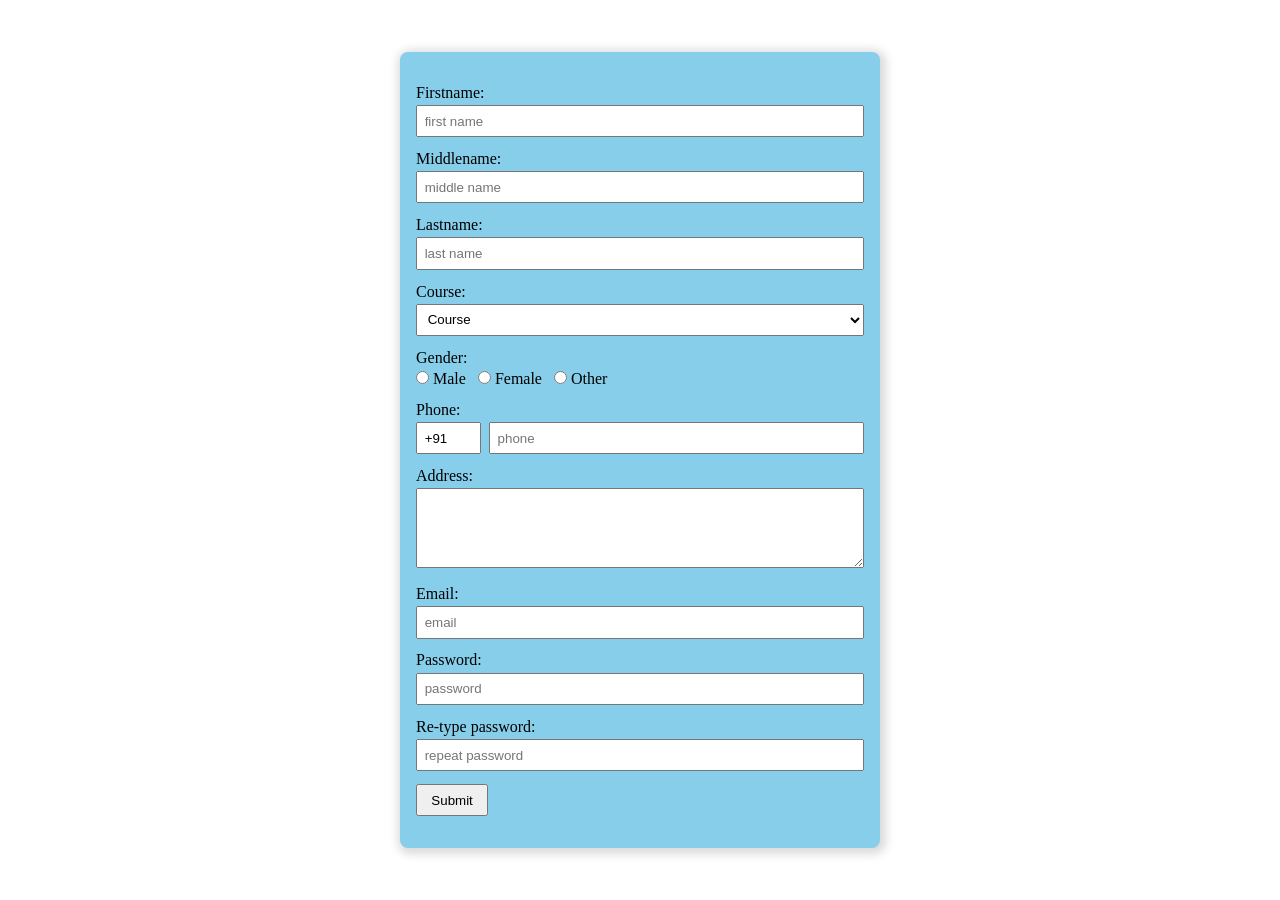
<file: html/index.html>
<!DOCTYPE html>
<head>
<title>Form</title>
<style>
* {
  margin: 0;
  padding: 0;
  box-sizing: border-box;
}

.container {
  display: flex;
  flex-direction: column;
  min-height: 100vh;
  justify-content: center;
  align-items: center;
}

.form {
  border-radius: .5em;
  padding: 2em 1em;
  background-color: skyblue;
  box-shadow: 2px 2px 10px 4px rgb(0, 0, 0, .15);
  min-width: 30em;
}

.input-group {
  display: block;
  margin-bottom: .8em;
  width: 100%;
}
.input-group > label {
  margin-right: .5em;
}

.input-label {
  display: block;
  margin-bottom: .2em;
}

.input {
  padding: .5em;
  width: 100%;
}

textarea.input {
  height: 6em;
}

.btn {
  padding: .5em 1em;
  font-weight: normal;
  cursor: pointer;
}

@media screen and (max-width: 520px) {
  .form {
  min-width: 90%;
  }
}

.input-phone {
  display: flex;
}
.input-phone .prefix-input {
  width: 16.666667%;
  margin-right: .6em;
}

</style>

</head>
<body>
  <div class="container">
    <form class="form" method="POST">
      <label class="input-group">
        <span class="input-label">Firstname: </span>
        <input type="text" class="input" placeholder="first name" />
      </label>

      <label class="input-group">
        <span class="input-label">Middlename: </span>
        <input type="text" class="input" placeholder="middle name" />
      </label>

      <label class="input-group">
        <span class="input-label">Lastname: </span>
        <input type="text" class="input" placeholder="last name" />
      </label>

      <label class="input-group">
        <span class="input-label">Course: </span>
        <select type="text" class="input" placeholder="nama">
          <option value="Course">Course</option>
          <option value="BCA">BCA</option>
          <option value="BBA">BBA</option>
          <option value="B.Tech">B.Tech</option>
          <option value="MBA">MBA</option>
          <option value="MCA">MCA</option>
          <option value="M.Tech">M.Tech</option>
        </select>
      </label>
      
      <div class="input-group">
        <span class="input-label">Gender: </span>
          <input type="radio" name="gender" value="male" id="radio-male"/>
          <label for="radio-male">
            Male
          </label>
          <input type="radio" name="gender" value="female" id="radio-female"/>
          <label for="radio-female">
            Female
          </label>
          <input type="radio" name="gender" value="other" id="radio-other"/>
          <label for="radio-other">
            Other
          </label>
      </div>

      <label class="input-group">
        <span class="input-label">Phone: </span>
        <div class="input-phone">
          <input type="text" class="input prefix-input" placeholder="prefix" value="+91" />
          <input type="number" class="input" placeholder="phone" />
        </div>
      </label>
      
      <label class="input-group">
        <span class="input-label">Address: </span>
        <textarea class="input"></textarea>
      </label>
      
      <label class="input-group">
        <span class="input-label">Email: </span>
        <input type="email" class="input" placeholder="email" />
      </label>

      <label class="input-group">
        <span class="input-label">Password: </span>
        <input type="password" class="input" placeholder="password" />
      </label>

      <label class="input-group">
        <span class="input-label">Re-type password: </span>
        <input type="password" class="input" placeholder="repeat password" />
      </label>

      <button type="button" class="btn" id="btn-sapa" >Submit</button>
    </form>
  </div>
</body>
</html>
</file>
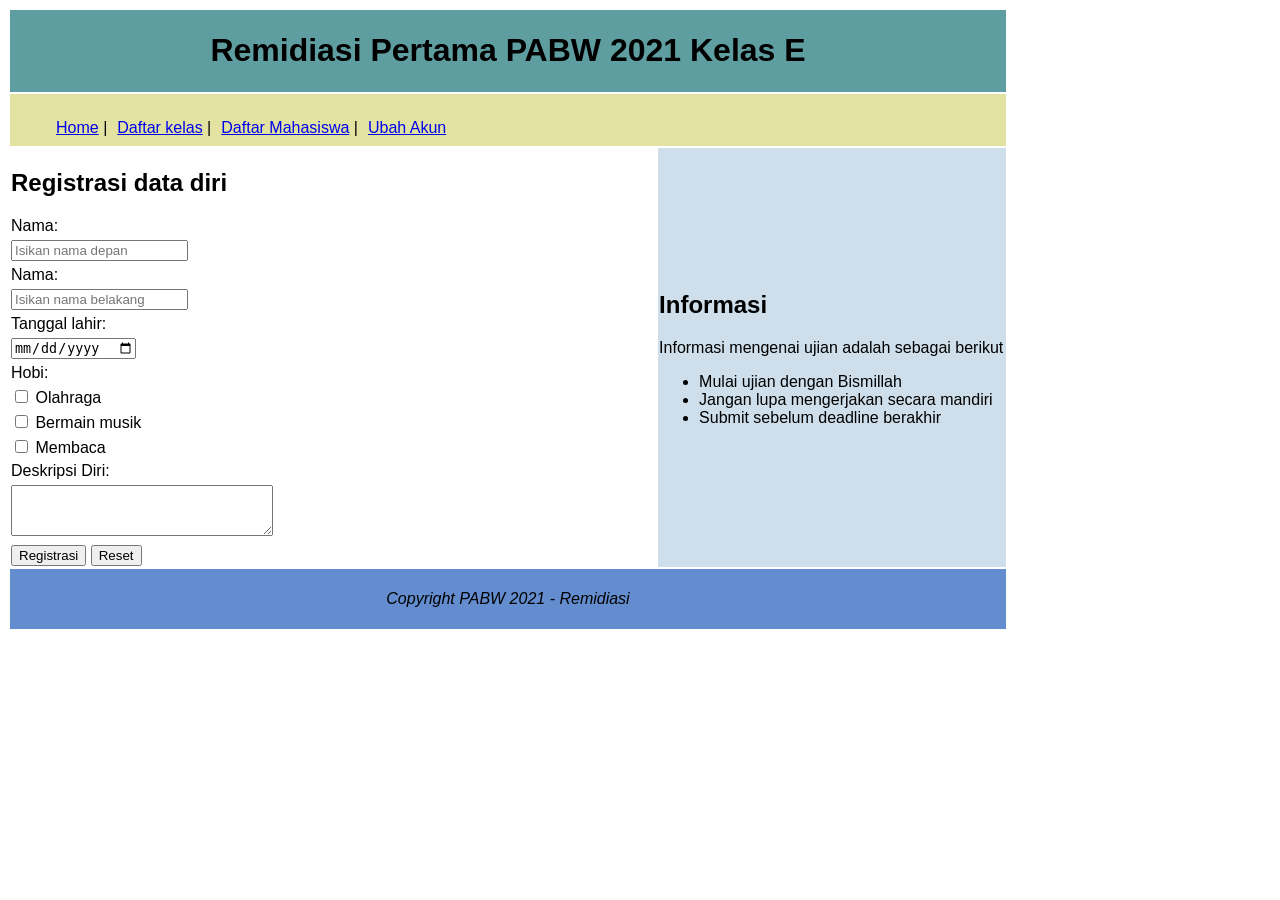
<file: remed 1/index.html>
<!DOCTYPE html>
<html lang="en">
  <head>
    <meta charset="UTF-8" />
    <meta http-equiv="X-UA-Compatible" content="IE=edge" />
    <meta name="viewport" content="width=device-width, initial-scale=1.0" />
    <title>Document</title>
    <link rel="stylesheet" href="style.css" />
  </head>
  <body>
    <table class="table">
      <tr>
        <td id="kepala" colspan="2">
          <h1>Remidiasi Pertama PABW 2021 Kelas E</h1>
        </td>
      </tr>
      <tbody>
        <tr>
          <td id="leher" colspan="2">
            <ul style="list-style: none">
              <li><a href="#">Home</a> |</li>
              <li><a href="#">Daftar kelas</a> |</li>
              <li><a href="#">Daftar Mahasiswa</a> |</li>
              <li><a href="#">Ubah Akun</a></li>
            </ul>
          </td>
        </tr>
        <tr>
          <td id="badankiri">
            <h2>Registrasi data diri</h2>
            <form>
              <label>Nama: </label>

              <input type="text" placeholder="Isikan nama depan" />
              <label>Nama: </label>

              <input type="text" placeholder="Isikan nama belakang" />
              <label for="tanggal-lahir">Tanggal lahir: </label>
              <input type="date" name="tanggal-lahir" />

              <label>Hobi: </label>
              <label>
                <input type="checkbox" />
                Olahraga
              </label>

              <label>
                <input type="checkbox" />
                Bermain musik
              </label>
              <label>
                <input type="checkbox" />
                Membaca
              </label>

              <label for="deskripsi">Deskripsi Diri:</label>
              <textarea
                name="deskripsi"
                id=""
                style="margin-bottom: 5px"
                cols="30"
                rows="3"
              ></textarea>
              <br />

              <button type="submit">Registrasi</button>
              <button type="reset">Reset</button>
            </form>
          </td>
          <td id="badankanan">
            <h2>Informasi</h2>
            Informasi mengenai ujian adalah sebagai berikut

            <ul>
              <li>Mulai ujian dengan Bismillah</li>
              <li>Jangan lupa mengerjakan secara mandiri</li>
              <li>Submit sebelum deadline berakhir</li>
            </ul>
          </td>
        </tr>
        <tr id="kaki">
          <td colspan="2">
            <div style="padding: 20px 0">Copyright PABW 2021 - Remidiasi</div>
          </td>
        </tr>
      </tbody>
    </table>
  </body>
</html>
</file>
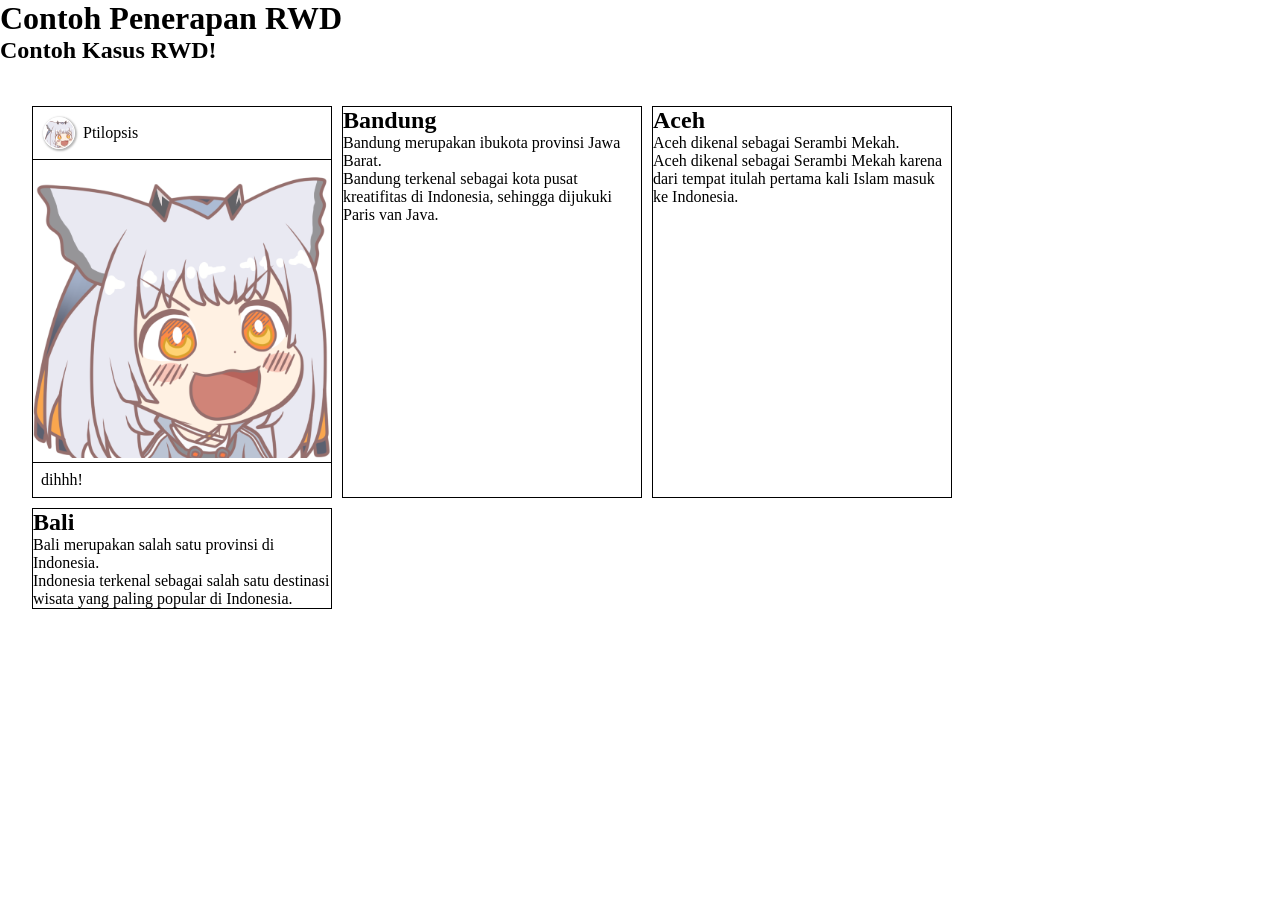
<file: RWD Beneran/index.html>
<!DOCTYPE html>
<html lang="en">
<head>
    <meta charset="UTF-8">
    <meta http-equiv="X-UA-Compatible" content="IE=edge">
    <meta name="viewport" content="width=device-width, initial-scale=1.0">
    <link rel="stylesheet" href="style.css">
    <title>ppp</title>
</head>
<body>
    <body>
        <h1>Contoh Penerapan RWD</h1>
        <h2>Contoh Kasus RWD!</h2>
        <div class="container">
            <div class="card">
                <div class="card-nav">
                    <div class="card-user-avatar">
                        <img src="ptilopsis.png" alt="ptilopsis">
                    </div>
                    <span>Ptilopsis</span>
                </div>
                <div class="card-img">
                    <img src="ptilopsis.png" alt="ptilopsis">
                </div>
                <div class="card-content">
                    <!-- <div class="card-action">
                        <button class="card-btn">lope</button>
                    </div> -->
                    <div class="card-caption">
                        <p>dihhh!</p>
                    </div>
                </div>
            </div>
            
            <div class="city">
                <h2>Bandung</h2>
                <p>Bandung merupakan ibukota provinsi Jawa Barat.</p>
                <p>Bandung terkenal sebagai kota pusat kreatifitas di
                Indonesia, sehingga dijukuki Paris van Java.</p>
            </div>
            <div class="city">
                <h2>Aceh</h2>
                <p>Aceh dikenal sebagai Serambi Mekah.</p>
                <p>Aceh dikenal sebagai Serambi Mekah karena
                dari tempat itulah pertama kali Islam masuk ke
                Indonesia.</p>
            </div>
            
            <div class="city">
                <h2>Bali</h2>
                <p>Bali merupakan salah satu provinsi di
                Indonesia.</p>
                <p>Indonesia terkenal sebagai salah satu
                destinasi wisata yang paling popular di
                Indonesia.</p>
            </div>
        </div>
</body>
</html>
</file>
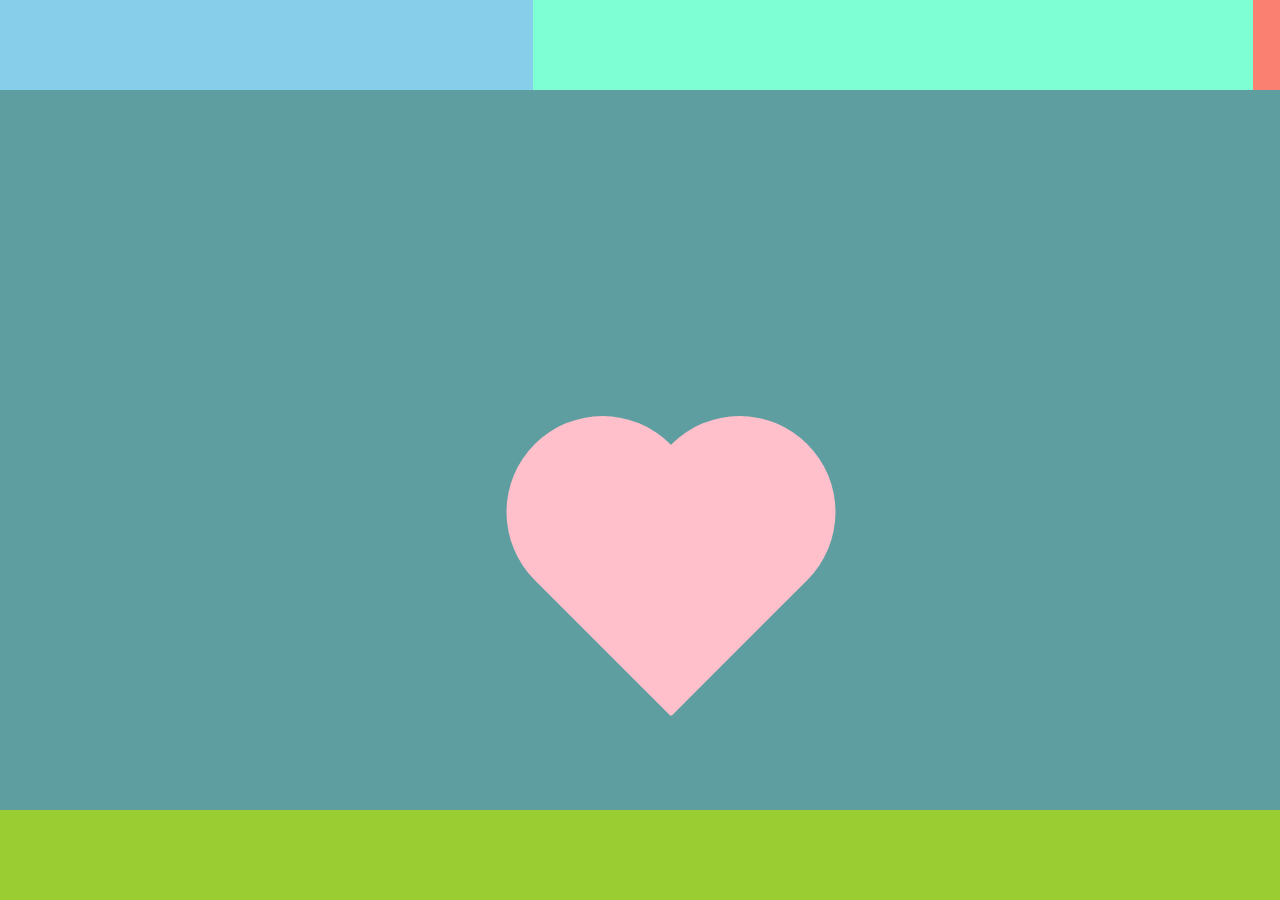
<file: RWD/index.html>
<!DOCTYPE html>
<html lang="en">
  <head>
    <meta charset="UTF-8" />
    <meta http-equiv="X-UA-Compatible" content="IE=edge" />
    <meta name="viewport" content="width=device-width, initial-scale=1.0" />
    <link rel="stylesheet" href="style.css" />
    <title>RWD</title>
  </head>
  <body>
    <div class="wrapper">
      <header>
        <div class="title-area"></div>
        <div class="widget-area"></div>
      </header>
      <div class="inner">
        <div class="content-sidebar-wrap">
          <div class="content"></div>
          <div class="sidebar"></div>
        </div>
        <div class="sidebar-alt"></div>
      </div>
    </div>
  </body>
</html>
</file>
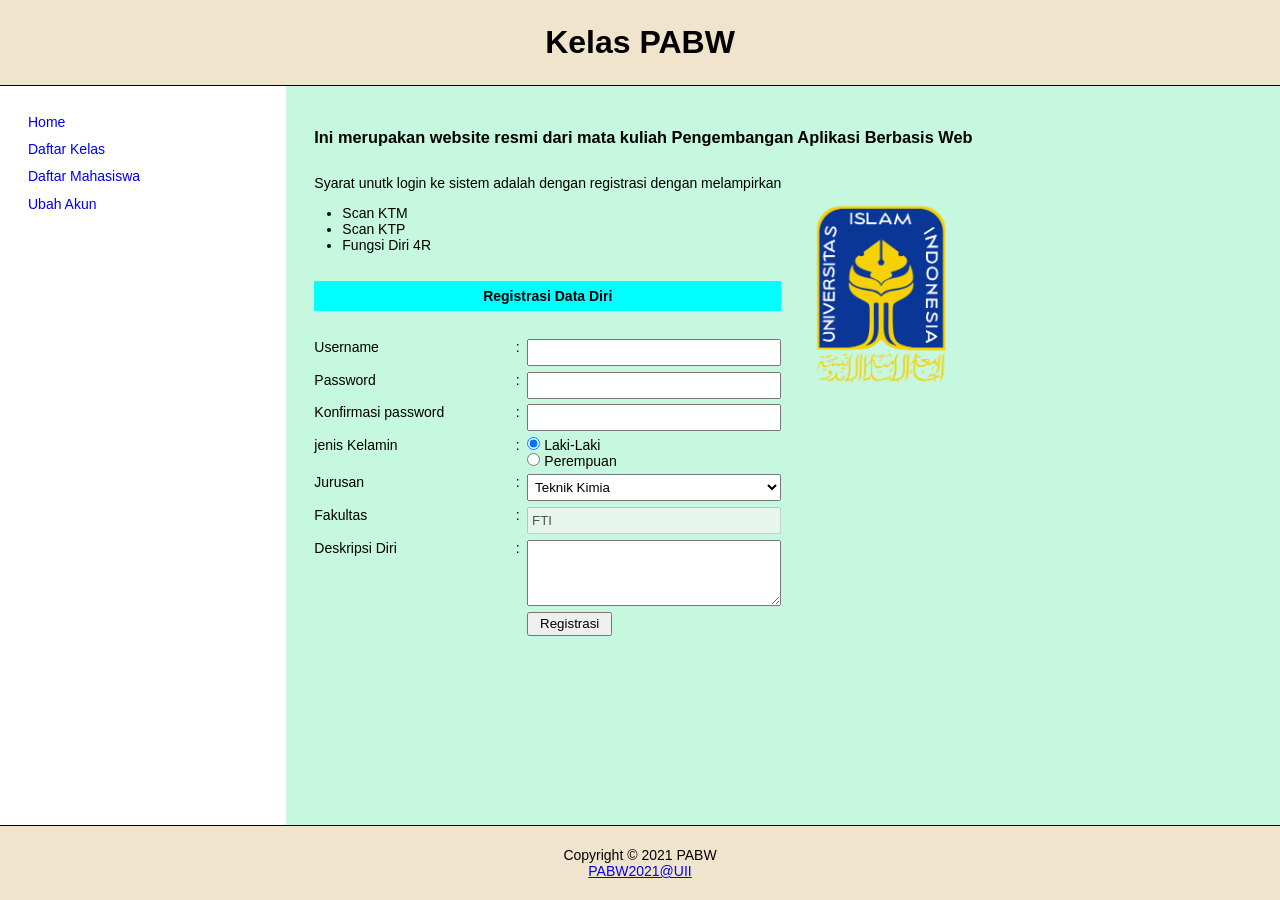
<file: CPMK1/kelaspabw.html>
<!DOCTYPE html>
<html lang="en">
  <head>
    <meta charset="UTF-8" />
    <meta http-equiv="X-UA-Compatible" content="IE=edge" />
    <meta name="viewport" content="width=device-width, initial-scale=1.0" />
    <title>Kelas PABW</title>
    <link rel="stylesheet" href="style.css" />
  </head>
  <body>
    <div class="wrapper">
      <header>
        <h1 class="title">Kelas PABW</h1>
      </header>
      <aside>
        <nav>
          <ul>
            <li><a href="#home">Home</a></li>
            <li><a href="#kelas">Daftar Kelas</a></li>
            <li><a href="#mahasiswa">Daftar Mahasiswa</a></li>
            <li><a href="#akun">Ubah Akun</a></li>
          </ul>
        </nav>
      </aside>
      <main>
        <article>
          <h3>
            Ini merupakan website resmi dari mata kuliah Pengembangan Aplikasi
            Berbasis Web
          </h3>

          <div class="information">
            <div>
              <p>
                Syarat unutk login ke sistem adalah dengan registrasi dengan
                melampirkan
              </p>
              <ul>
                <li>Scan KTM</li>
                <li>Scan KTP</li>
                <li>Fungsi Diri 4R</li>
              </ul>

              <form class="form" action="#" method="post">
                <span class="form-title">Registrasi Data Diri</span>
                <div class="form-group">
                  <label for="username">Username</label>
                  <span>: &nbsp;</span>
                  <input type="text" id="username" />

                  <label for="password">Password</label>
                  <span>: &nbsp;</span>
                  <input type="password" id="password" />

                  <label for="password-confirm">Konfirmasi password</label>
                  <span>: &nbsp;</span>
                  <input type="password" id="password-confirm" />

                  <span for="password-confirm">jenis Kelamin</span>
                  <span>: &nbsp;</span>
                  <div>
                    <input
                      type="radio"
                      name="gender"
                      value="laki"
                      id="laki"
                      checked
                    />
                    <label for="laki">Laki-Laki</label>
                    <br />

                    <input
                      type="radio"
                      name="gender"
                      value="perempuan"
                      id="perempuan"
                    />
                    <label for="perempuan">Perempuan</label>
                  </div>

                  <label for="jurusan">Jurusan</label>
                  <span>: &nbsp;</span>
                  <select type="text" id="jurusan">
                    <option value="tekim">Teknik Kimia</option>
                    <option value="tekin">Teknik Industri</option>
                    <option value="infor">Informatika</option>
                    <option value="tekel">Teknik Elektro</option>
                    <option value="tekme">Teknik Mesin</option>
                  </select>

                  <label for="fakultas">Fakultas</label>
                  <span>: &nbsp;</span>
                  <input type="text" id="fakultas" value="FTI" disabled />

                  <label for="descropsi">Deskripsi Diri</label>
                  <span>: &nbsp;</span>
                  <textarea type="text" id="descropsi"></textarea>

                  <span></span>
                  <span></span>
                  <button type="submit">Registrasi</button>
                </div>
              </form>
            </div>
            <div>
              <img
                class="logo"
                src="./UII - Kuning.png"
                alt="Logo UII Kuning"
              />
            </div>
          </div>
        </article>
      </main>
      <footer>
        <span> Copyright &copy; 2021 PABW </span>
        <a href="#pabw"> PABW2021@UII</a>
      </footer>
    </div>
  </body>
</html>
</file>
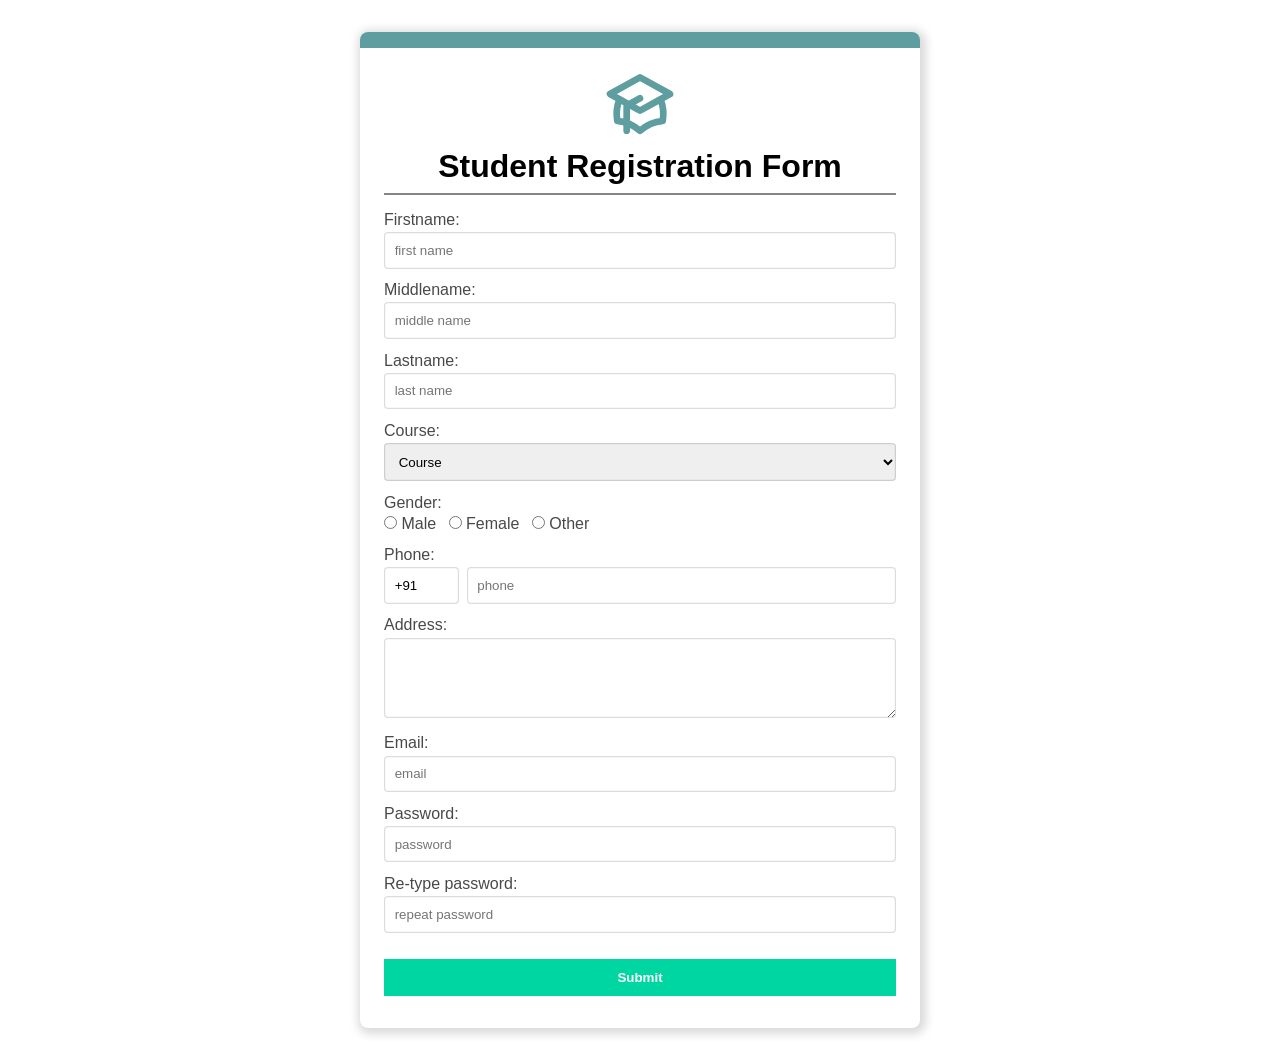
<file: css/form.html>
<!DOCTYPE html>
<head>
<title>Form</title>
<link rel="stylesheet" href="style.css">
<meta name="viewport" content="width=device-width, initial-scale=1.0">

</head>
<body>
  <div class="container">
    <form class="form" method="POST">
      <div class="title">
        <div class="title-icon">
          <svg xmlns="http://www.w3.org/2000/svg" class="h-6 w-6" fill="none" viewBox="0 0 24 24" stroke="currentColor">
            <path d="M12 14l9-5-9-5-9 5 9 5z" />
            <path d="M12 14l6.16-3.422a12.083 12.083 0 01.665 6.479A11.952 11.952 0 0012 20.055a11.952 11.952 0 00-6.824-2.998 12.078 12.078 0 01.665-6.479L12 14z" />
            <path stroke-linecap="round" stroke-linejoin="round" stroke-width="2" d="M12 14l9-5-9-5-9 5 9 5zm0 0l6.16-3.422a12.083 12.083 0 01.665 6.479A11.952 11.952 0 0012 20.055a11.952 11.952 0 00-6.824-2.998 12.078 12.078 0 01.665-6.479L12 14zm-4 6v-7.5l4-2.222" />
          </svg>
        </div>
        <h1>Student Registration Form</h1>
      </div>

      <label class="input-group">
        <span class="input-label">Firstname: </span>
        <input type="text" class="input" placeholder="first name" />
      </label>

      <label class="input-group">
        <span class="input-label">Middlename: </span>
        <input type="text" class="input" placeholder="middle name" />
      </label>

      <label class="input-group">
        <span class="input-label">Lastname: </span>
        <input type="text" class="input" placeholder="last name" />
      </label>

      <label class="input-group">
        <span class="input-label">Course: </span>
        <select type="text" class="input" placeholder="nama">
          <option value="Course">Course</option>
          <option value="BCA">BCA</option>
          <option value="BBA">BBA</option>
          <option value="B.Tech">B.Tech</option>
          <option value="MBA">MBA</option>
          <option value="MCA">MCA</option>
          <option value="M.Tech">M.Tech</option>
        </select>
      </label>
      
      <div class="input-group">
        <span class="input-label">Gender: </span>
          <input type="radio" name="gender" value="male" id="radio-male"/>
          <label for="radio-male">
            Male
          </label>
          <input type="radio" name="gender" value="female" id="radio-female"/>
          <label for="radio-female">
            Female
          </label>
          <input type="radio" name="gender" value="other" id="radio-other"/>
          <label for="radio-other">
            Other
          </label>
      </div>

      <label class="input-group">
        <span class="input-label">Phone: </span>
        <div class="input-phone">
          <input type="text" class="input prefix-input" placeholder="prefix" value="+91" />
          <input type="number" class="input" placeholder="phone" />
        </div>
      </label>
      
      <label class="input-group">
        <span class="input-label">Address: </span>
        <textarea class="input"></textarea>
      </label>
      
      <label class="input-group">
        <span class="input-label">Email: </span>
        <input type="email" class="input" placeholder="email" />
      </label>

      <label class="input-group">
        <span class="input-label">Password: </span>
        <input type="password" class="input" placeholder="password" />
      </label>

      <label class="input-group">
        <span class="input-label">Re-type password: </span>
        <input type="password" class="input" placeholder="repeat password" />
      </label>

      <button type="button" class="btn" id="btn-sapa" >Submit</button>
    </form>
  </div>
</body>
</html>
</file>
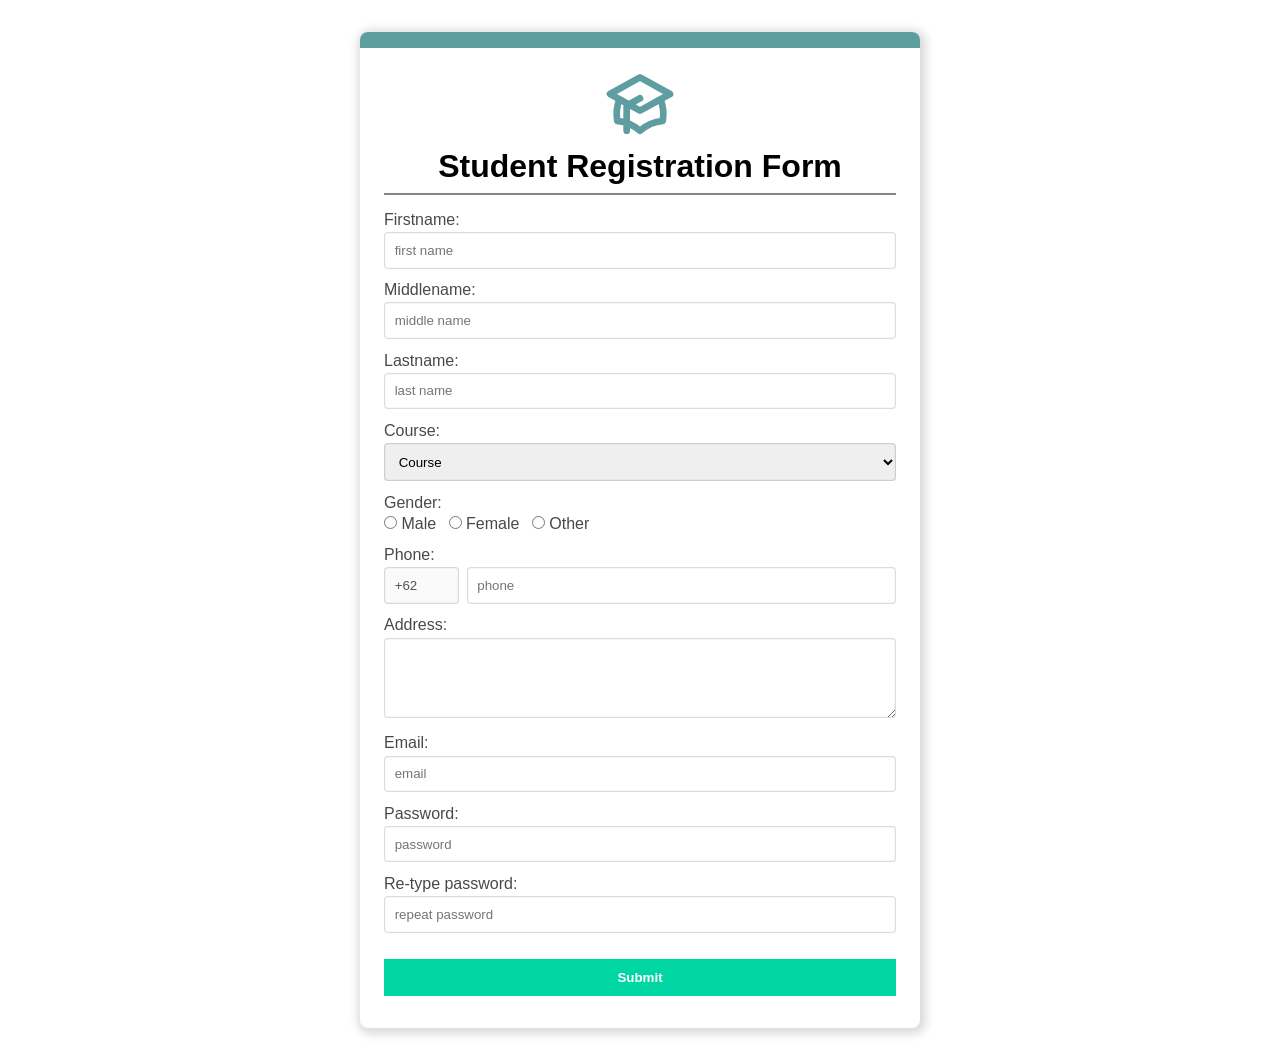
<file: form pake js/form.html>
<!DOCTYPE html>
<head>
<title>Form</title>
<meta name="viewport" content="width=device-width, initial-scale=1.0">

<link rel="stylesheet" href="style.css">
<script src="script.js" defer></script>

</head>
<body>
  <div class="container">
    <form class="form" action="https://docs.google.com/" id="registeration_form">
      <div class="title">
        <div class="title-icon">
          <svg xmlns="http://www.w3.org/2000/svg" class="h-6 w-6" fill="none" viewBox="0 0 24 24" stroke="currentColor">
            <path d="M12 14l9-5-9-5-9 5 9 5z" />
            <path d="M12 14l6.16-3.422a12.083 12.083 0 01.665 6.479A11.952 11.952 0 0012 20.055a11.952 11.952 0 00-6.824-2.998 12.078 12.078 0 01.665-6.479L12 14z" />
            <path stroke-linecap="round" stroke-linejoin="round" stroke-width="2" d="M12 14l9-5-9-5-9 5 9 5zm0 0l6.16-3.422a12.083 12.083 0 01.665 6.479A11.952 11.952 0 0012 20.055a11.952 11.952 0 00-6.824-2.998 12.078 12.078 0 01.665-6.479L12 14zm-4 6v-7.5l4-2.222" />
          </svg>
        </div>
        <h1>Student Registration Form</h1>
      </div>

      <label class="input-group">
        <span class="input-label">Firstname: </span>
        <input type="text" name="firstname" class="input" placeholder="first name" required />
      </label>

       <label class="input-group">
        <span class="input-label">Middlename: </span>
        <input type="text" name="middlename" class="input" placeholder="middle name" required />
      </label>
      <label class="input-group">
        <span class="input-label">Lastname: </span>
        <input type="text" name="lastname" class="input" placeholder="last name" required />
      </label>
      
      <label class="input-group">
        <span class="input-label">Course: </span>
        <select type="text" class="input" placeholder="nama" required>
          <option value="Course">Course</option>
          <option value="BCA">BCA</option>
          <option value="BBA">BBA</option>
          <option value="B.Tech">B.Tech</option>
          <option value="MBA">MBA</option>
          <option value="MCA">MCA</option>
          <option value="M.Tech">M.Tech</option>
        </select>
      </label>
      
      <div class="input-group">
        <span class="input-label">Gender: </span>
          <input type="radio" name="gender" value="male" id="radio-male" required/>
          <label for="radio-male">
            Male
          </label>
          <input type="radio" name="gender" value="female" id="radio-female" required/>
          <label for="radio-female">
            Female
          </label>
          <input type="radio" name="gender" value="other" id="radio-other" required/>
          <label for="radio-other">
            Other
          </label>
      </div>

      <label class="input-group">
        <span class="input-label">Phone: </span>
        <div class="input-phone">
          <input type="text" disabled class="input prefix-input" placeholder="prefix" value="+62" />
          <input type="number" class="input" name="phone" placeholder="phone" required />
        </div>
      </label>

      <label class="input-group">
        <span class="input-label">Address: </span>
        <textarea class="input" name="address" required></textarea>
      </label>
      
      <label class="input-group">
        <span class="input-label">Email: </span>
        <input type="email" class="input" placeholder="email" required />
      </label>
      
      <label class="input-group">
        <span class="input-label">Password: </span>
        <input type="password" name="password" class="input" placeholder="password" required/>
      </label>
      
      <label class="input-group">
        <span class="input-label">Re-type password: </span>
        <input type="password" name="password-verification" class="input" placeholder="repeat password" required />
      </label> 

      <button type="submit" class="btn" id="btn_submit" >Submit</button>
    </form>

    <div id="form_submited_value">
      <!-- disini -->
    </div>
  </div>
</body>
</html>
</file>
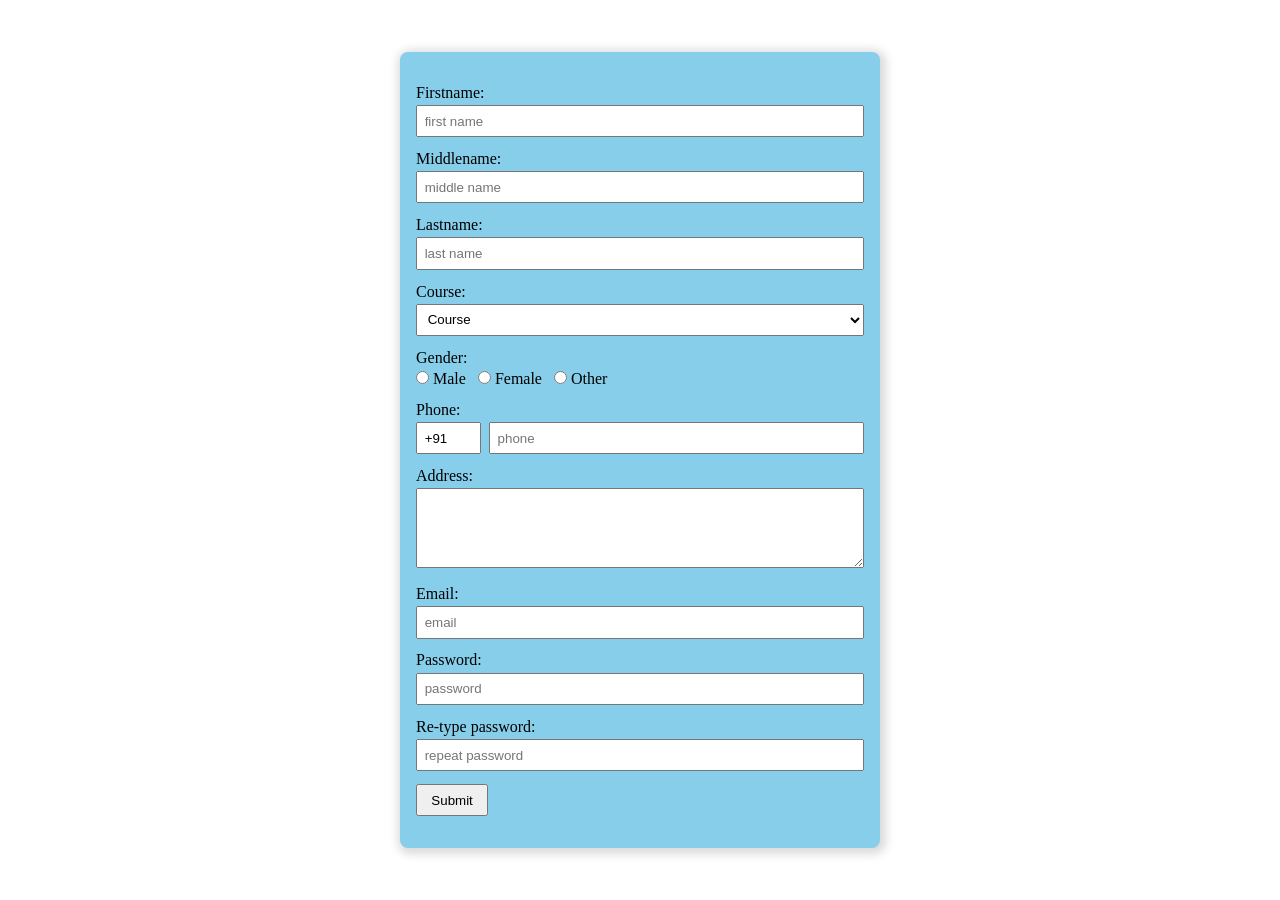
<file: html/form.html>
<!DOCTYPE html>
<head>
<title>Form</title>
<style>
  /* TODO: padding, focus, responsive */
* {
  margin: 0;
  padding: 0;
  box-sizing: border-box;
}

.container {
  display: flex;
  flex-direction: column;
  min-height: 100vh;
  justify-content: center;
  align-items: center;
}

.form {
  border-radius: .5em;
  padding: 2em 1em;
  background-color: skyblue;
  box-shadow: 2px 2px 10px 4px rgb(0, 0, 0, .15);
  min-width: 30em;
}

.input-group {
  display: block;
  margin-bottom: .8em;
  width: 100%;
}
.input-group > label {
  margin-right: .5em;
}

.input-label {
  display: block;
  margin-bottom: .2em;
}

.input {
  padding: .5em;
  width: 100%;
}

textarea.input {
  height: 6em;
}

.btn {
  padding: .5em 1em;
  font-weight: normal;
  cursor: pointer;
}

@media screen and (max-width: 520px) {
  .form {
  min-width: 90%;
  }
}

.input-phone {
  display: flex;
}
.input-phone .prefix-input {
  width: 16.666667%;
  margin-right: .6em;
}

</style>

</head>
<body>
  <div class="container">
    <form class="form" method="POST">
      <label class="input-group">
        <span class="input-label">Firstname: </span>
        <input type="text" class="input" placeholder="first name" />
      </label>

      <label class="input-group">
        <span class="input-label">Middlename: </span>
        <input type="text" class="input" placeholder="middle name" />
      </label>

      <label class="input-group">
        <span class="input-label">Lastname: </span>
        <input type="text" class="input" placeholder="last name" />
      </label>

      <label class="input-group">
        <span class="input-label">Course: </span>
        <select type="text" class="input" placeholder="nama">
          <option value="Course">Course</option>
          <option value="BCA">BCA</option>
          <option value="BBA">BBA</option>
          <option value="B.Tech">B.Tech</option>
          <option value="MBA">MBA</option>
          <option value="MCA">MCA</option>
          <option value="M.Tech">M.Tech</option>
        </select>
      </label>
      
      <div class="input-group">
        <span class="input-label">Gender: </span>
          <input type="radio" name="gender" value="male" id="radio-male"/>
          <label for="radio-male">
            Male
          </label>
          <input type="radio" name="gender" value="female" id="radio-female"/>
          <label for="radio-female">
            Female
          </label>
          <input type="radio" name="gender" value="other" id="radio-other"/>
          <label for="radio-other">
            Other
          </label>
      </div>

      <label class="input-group">
        <span class="input-label">Phone: </span>
        <div class="input-phone">
          <input type="text" class="input prefix-input" placeholder="prefix" value="+91" />
          <input type="number" class="input" placeholder="phone" />
        </div>
      </label>
      
      <label class="input-group">
        <span class="input-label">Address: </span>
        <textarea class="input"></textarea>
      </label>
      
      <label class="input-group">
        <span class="input-label">Email: </span>
        <input type="email" class="input" placeholder="email" />
      </label>

      <label class="input-group">
        <span class="input-label">Password: </span>
        <input type="password" class="input" placeholder="password" />
      </label>

      <label class="input-group">
        <span class="input-label">Re-type password: </span>
        <input type="password" class="input" placeholder="repeat password" />
      </label>

      <button type="button" class="btn" id="btn-sapa" >Submit</button>
    </form>
  </div>
</body>
</html>
</file>
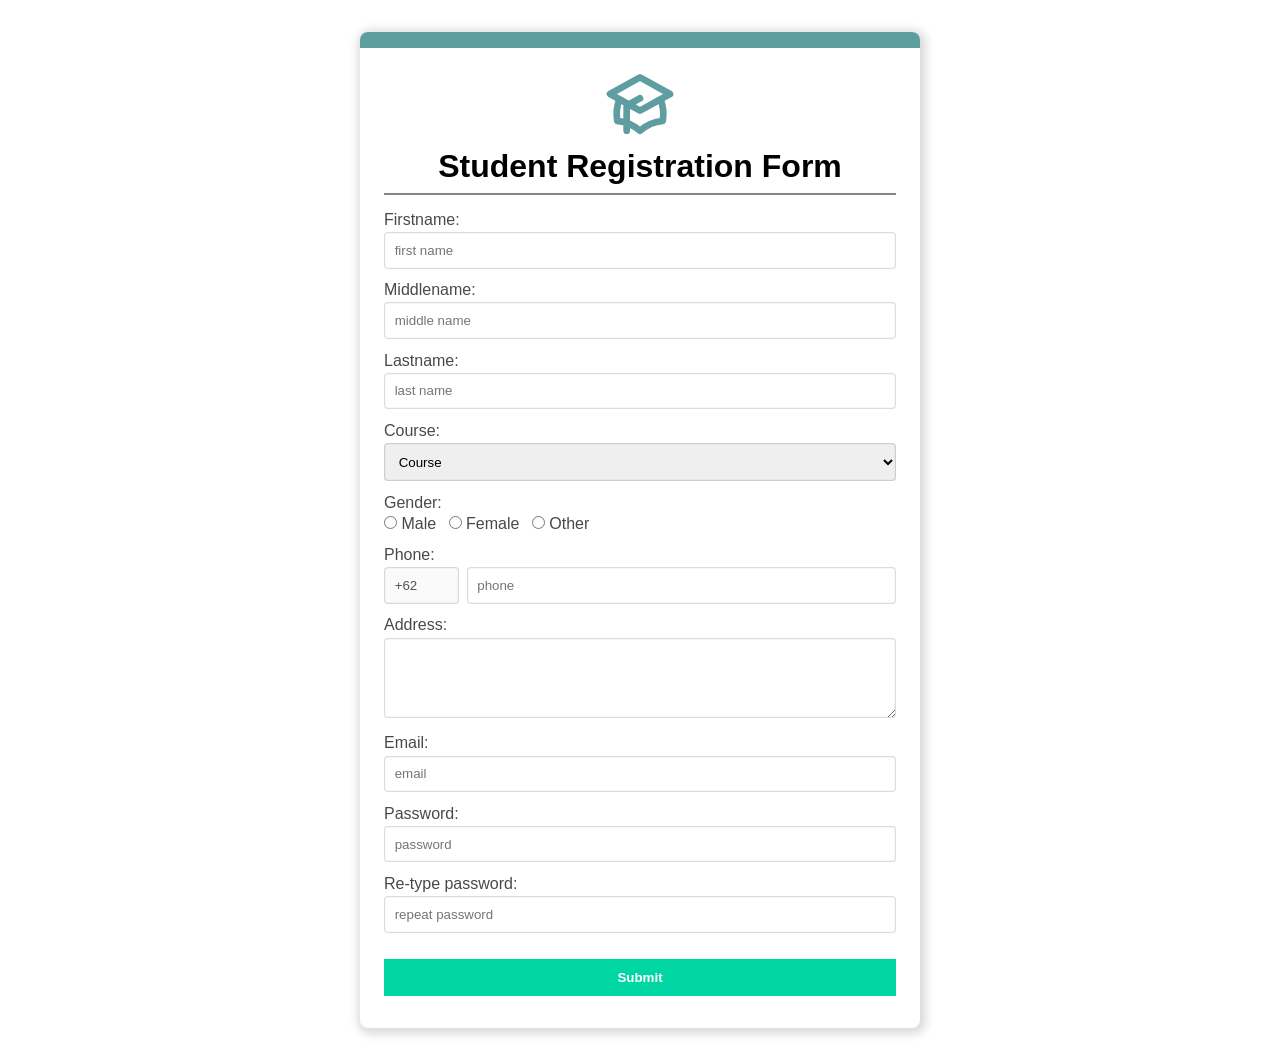
<file: js/form.html>
<!DOCTYPE html>
<head>
<title>Form</title>
<meta name="viewport" content="width=device-width, initial-scale=1.0">

<link rel="stylesheet" href="style.css">
<script src="script.js" defer></script>

</head>
<body>
  <div class="container">
    <form class="form" method="POST" id="registeration_form">
      <div class="title">
        <div class="title-icon">
          <svg xmlns="http://www.w3.org/2000/svg" class="h-6 w-6" fill="none" viewBox="0 0 24 24" stroke="currentColor">
            <path d="M12 14l9-5-9-5-9 5 9 5z" />
            <path d="M12 14l6.16-3.422a12.083 12.083 0 01.665 6.479A11.952 11.952 0 0012 20.055a11.952 11.952 0 00-6.824-2.998 12.078 12.078 0 01.665-6.479L12 14z" />
            <path stroke-linecap="round" stroke-linejoin="round" stroke-width="2" d="M12 14l9-5-9-5-9 5 9 5zm0 0l6.16-3.422a12.083 12.083 0 01.665 6.479A11.952 11.952 0 0012 20.055a11.952 11.952 0 00-6.824-2.998 12.078 12.078 0 01.665-6.479L12 14zm-4 6v-7.5l4-2.222" />
          </svg>
        </div>
        <h1>Student Registration Form</h1>
      </div>

      <label class="input-group">
        <span class="input-label">Firstname: </span>
        <input type="text" name="firstname" class="input" placeholder="first name" />
      </label>

      <label class="input-group">
        <span class="input-label">Middlename: </span>
        <input type="text" name="middlename" class="input" placeholder="middle name" />
      </label>

      <label class="input-group">
        <span class="input-label">Lastname: </span>
        <input type="text" name="lastname" class="input" placeholder="last name" />
      </label>

      <label class="input-group">
        <span class="input-label">Course: </span>
        <select type="text" class="input" placeholder="nama">
          <option value="Course">Course</option>
          <option value="BCA">BCA</option>
          <option value="BBA">BBA</option>
          <option value="B.Tech">B.Tech</option>
          <option value="MBA">MBA</option>
          <option value="MCA">MCA</option>
          <option value="M.Tech">M.Tech</option>
        </select>
      </label>
      
      <div class="input-group">
        <span class="input-label">Gender: </span>
          <input type="radio" name="gender" value="male" id="radio-male"/>
          <label for="radio-male">
            Male
          </label>
          <input type="radio" name="gender" value="female" id="radio-female"/>
          <label for="radio-female">
            Female
          </label>
          <input type="radio" name="gender" value="other" id="radio-other"/>
          <label for="radio-other">
            Other
          </label>
      </div>

      <label class="input-group">
        <span class="input-label">Phone: </span>
        <div class="input-phone">
          <input type="text" disabled class="input prefix-input" placeholder="prefix" value="+62" />
          <input type="number" class="input" name="phone" placeholder="phone" />
        </div>
      </label>
      
      <label class="input-group">
        <span class="input-label">Address: </span>
        <textarea class="input" name="address"></textarea>
      </label>
      
      <label class="input-group">
        <span class="input-label">Email: </span>
        <input type="email" class="input" placeholder="email" />
      </label>

      <label class="input-group">
        <span class="input-label">Password: </span>
        <input type="password" name="password" class="input" placeholder="password" />
      </label>

      <label class="input-group">
        <span class="input-label">Re-type password: </span>
        <input type="password" name="password-verification" class="input" placeholder="repeat password" />
      </label>

      <button type="button" class="btn" id="btn_submit" >Submit</button>
    </form>
  </div>
</body>
</html>
</file>
<file: remed 1/style.css>
body {
  font-family: Arial, Helvetica, sans-serif;
}

.table {
  height: 600px;
  width: 1000px;
}

#kepala {
  background-color: cadetblue;
  text-align: center;
  font-weight: bold;
}

#leher {
  height: 50px;
  background-color: #e3e3a1;
}

#badankiri {
  width: 65%;
  background-color: #ffffff;
}

#badankanan {
  width: 35%;
  background-color: #cedfeb;
}
#kaki {
  text-align: center;
  font-style: italic;
  background-color: #638dcf;
}

#leher li {
  float: left;
  margin: 0 5px;
}

label {
  display: block;
  margin: 5px 0;
}
</file>
<file: RWD Beneran/style.css>
* {
  box-sizing: border-box;
  padding: 0;
  margin: 0;
}

.container {
  display: flex;
  flex-wrap: wrap;
  padding: 2em;
}

.city,
.card {
  /* float: left; */
  display: flex;
  flex-direction: column;
  margin: 10px 10px 0 0;
  /* padding: 10px; */
  max-width: 300px;
  /* height: 300px; */
  border: 1px solid black;
}

.card-nav {
  display: flex;
  align-items: center;
  border-bottom: 1px solid black;
  padding: 10px;
}

.card-user-avatar {
  width: 2em;
  height: 2em;
  box-shadow: 1px 1px 2px 1px rgba(0, 0, 0, 0.288);
  border: 1px solid white;
  border-radius: 100%;
  overflow: hidden;
  margin-right: 0.5em;
}
.card-user-avatar > img {
  width: 2em;
  height: 2em;
}
.card-img {
  border-bottom: 1px solid black;
}
.card-img > img {
  width: 100%;
  height: auto;
}

.card-content {
  padding: 0.5em;
}

.card-action {
}

.card-btn {
  margin-top: auto;
}
</file>
<file: RWD/style.css>
* {
  margin: 0;
  padding: 0;
}

.wrapper {
  width: 100%;
  min-height: 100vh;
  background-color: yellowgreen;
}

header {
  width: 100%;
  background-color: salmon;
  height: 10vh;
  display: flex;
}
.widget-area {
  width: 56.25%;
  height: 100%;
  background-color: aquamarine;
}

.title-area {
  width: 41.666667%;
  height: 100%;
  background-color: skyblue;
}

.inner {
  width: 100%;
  height: 80vh;
  background-color: cadetblue;
}

.content-sidebar-wrap {
  width: 82.291667%;
  height: 100%;
  display: flex;
  position: relative;
}

.content {
  /* width: 48.958333%; */
  position: absolute;
  width: 18em;
  height: 12em;
  background-color: pink;
  top: 50%;
  left: 50%;
  border-radius: 6em 0 0 6em;
  transform: translate(-12%, 0%) rotate(45deg);
  animation: jedug2_kiri 0.5s infinite ease-in-out;
}

.sidebar {
  position: absolute;
  top: 50%;
  left: 50%;
  transform: translate(12%, 0%) rotate(-45deg);
  background-color: pink;
  width: 18em;
  height: 12em;
  border-radius: 0 6em 6em 0;
  /* width: 31.25%; */
  animation: jedug2_kanan 0.5s infinite ease-in-out;
}

@keyframes jedug2_kiri {
  from {
    transform: translate(-12%, 0%) rotate(45deg) scale(1);
  }

  50% {
    transform: translate(-14%, 0%) rotate(45deg) scale(1.2);
  }

  to {
    transform: translate(-12%, 0%) rotate(45deg) scale(1);
  }
}

@keyframes jedug2_kanan {
  from {
    transform: translate(12%, 0%) rotate(-45deg) scale(1);
  }

  50% {
    transform: translate(14%, 0%) rotate(-45deg) scale(1.2);
  }

  to {
    transform: translate(12%, 0%) rotate(-45deg) scale(1);
  }
}

.sidebar-alt {
  width: 15.625%;
}
</file>
<file: CPMK1/style.css>
* {
  padding: 0;
  margin: 0;
  font-family: Arial, Helvetica, sans-serif;
  box-sizing: border-box;
}

.wrapper {
  width: 100%;
  min-height: 100vh;
  display: grid;
  grid-template-areas:
    "header header header header"
    "aside main main main"
    "footer footer footer footer";
  grid-template-rows: max-content auto max-content;
  flex-direction: column;
  background-color: salmon;
}

header {
  background-color: #f0e5cc;
  grid-area: header;
  border-bottom: 1px solid black;
  display: flex;
  padding: 1.5em 0;
  justify-content: center;
  align-items: center;
}

aside {
  grid-area: aside;
  background-color: #fff;
  font-size: 14px;
  padding: 2em 4em 2em 2em;
}

aside ul,
aside li {
  list-style: none;
}

aside a {
  display: inline-block;
  margin-bottom: 0.8em;
  text-decoration: none;
}

main {
  grid-area: main;
  background-color: #c6f7df;
  display: flex;
  flex-grow: 1;
  font-size: 14px;
  padding: 3em 2em;
}

main .information {
  display: flex;
  margin-top: 2em;
}

main .information ul {
  margin-left: 2em;
  margin-top: 1em;
}

main .information .form {
  margin-top: 2em;
}

main .information .form .form-title {
  background: cyan;
  font-weight: bolder;
  display: inline-block;
  width: 100%;
  padding: 0.5em 0;
  text-align: center;
}

main .information .form .form-group {
  display: grid;
  margin-top: 2em;
  grid-template-columns: auto max-content auto;
  row-gap: 0.4em;
}

main .information .form .form-group input,
main .information .form .form-group select,
main .information .form .form-group textarea {
  padding: 0.3em 0.2em;
}

main .information .form .form-group textarea {
  min-height: 5em;
}

main .information .form .form-group button[type="submit"] {
  width: max-content;
  padding: 0.2em 0.8em;
}

main .information .logo {
  width: 200px;
  height: auto;
}

footer {
  border-top: 1px solid #000;
  grid-area: footer;
  display: flex;
  padding: 1.5em 0;
  flex-direction: column;
  justify-content: center;
  align-items: center;
  background-color: #f0e5cc;
  font-size: 14px;
}
</file>
<file: css/style.css>
* {
  margin: 0;
  padding: 0;
  box-sizing: border-box;
  font-family: -apple-system, BlinkMacSystemFont, "Segoe UI", Roboto, Oxygen,
    Ubuntu, Cantarell, "Open Sans", "Helvetica Neue", sans-serif;
}

.container {
  display: flex;
  flex-direction: column;
  min-height: 100vh;
  margin: 2em 0;
  justify-content: center;
  align-items: center;
}

.form {
  border-radius: 0.5em;
  padding: 2em 1.5em 2em;
  position: relative;
  z-index: 10;
  background-color: white;
  box-shadow: 2px 2px 10px 4px rgb(0, 0, 0, 0.15);
  min-width: 35em;
  overflow: hidden;
}

.form::before {
  content: "";
  position: absolute;
  top: 0;
  left: 0;
  right: 0;
  height: 1em;
  width: 100%;
  background-color: cadetblue;
}

.title {
  text-align: center;
  border-bottom: 2px solid rgba(0, 0, 0, 0.479);
  padding-bottom: 0.5em;
  margin-bottom: 1em;
}

.title-icon {
  width: 5em;
  margin: auto;
  color: cadetblue;
}

.input-group {
  display: block;
  margin-bottom: 0.8em;
  width: 100%;
  color: rgba(0, 0, 0, 0.719);
}

.input-group > label {
  margin-right: 0.5em;
}

.input-group:focus-within {
  color: rgb(0, 0, 0);
}

.input-label {
  display: block;
  margin-bottom: 0.2em;
}

.input {
  padding: 0.8em;
  width: 100%;
  border: none;
  outline: none;
  border-radius: 0.3em;
  box-shadow: inset 0px 0px 0px 1.2px rgba(0, 0, 0, 0.137);
  transition: box-shadow 0.3s;
}

.input:focus {
  box-shadow: inset 0px 0px 0px 2px rgba(0, 0, 0, 0.664);
}

textarea.input {
  height: 6em;
}

.btn {
  display: block;
  width: 100%;
  border: none;
  outline: none;
  padding: 0.8em 1em;
  font-weight: normal;
  cursor: pointer;
  background-color: rgb(0, 214, 161);
  transition: 0.4s;
  color: white;
  margin-top: 2em;
  font-weight: bold;
}

.btn:hover {
  background-color: rgb(0, 196, 147);
}

@media only screen and (max-width: 768px) {
  .form {
    min-width: 90%;
  }
}

.input-phone {
  display: flex;
}
.input-phone .prefix-input {
  width: 16.666667%;
  margin-right: 0.6em;
}
</file>
<file: form pake js/style.css>
* {
  margin: 0;
  padding: 0;
  box-sizing: border-box;
  font-family: -apple-system, BlinkMacSystemFont, "Segoe UI", Roboto, Oxygen,
    Ubuntu, Cantarell, "Open Sans", "Helvetica Neue", sans-serif;
}

.container {
  display: flex;
  flex-direction: column;
  min-height: 100vh;
  margin: 2em 0;
  justify-content: center;
  align-items: center;
}

.form {
  border-radius: 0.5em;
  padding: 2em 1.5em 2em;
  position: relative;
  z-index: 10;
  background-color: white;
  box-shadow: 2px 2px 10px 4px rgb(0, 0, 0, 0.15);
  min-width: 35em;
  overflow: hidden;
}

.form::before {
  content: "";
  position: absolute;
  top: 0;
  left: 0;
  right: 0;
  height: 1em;
  width: 100%;
  background-color: cadetblue;
}

.title {
  text-align: center;
  border-bottom: 2px solid rgba(0, 0, 0, 0.479);
  padding-bottom: 0.5em;
  margin-bottom: 1em;
}

.title-icon {
  width: 5em;
  margin: auto;
  color: cadetblue;
}

.input-group {
  display: block;
  margin-bottom: 0.8em;
  width: 100%;
  color: rgba(0, 0, 0, 0.719);
}

.input-group > label {
  margin-right: 0.5em;
}

.input-group:focus-within {
  color: rgb(0, 0, 0);
}

.input-label {
  display: block;
  margin-bottom: 0.2em;
}

.input {
  padding: 0.8em;
  width: 100%;
  border: none;
  outline: none;
  border-radius: 0.3em;
  box-shadow: inset 0px 0px 0px 1.2px rgba(0, 0, 0, 0.137);
  transition: box-shadow 0.3s;
}

.input:focus {
  box-shadow: inset 0px 0px 0px 2px rgba(0, 0, 0, 0.664);
}

textarea.input {
  height: 6em;
}

.btn {
  display: block;
  width: 100%;
  border: none;
  outline: none;
  padding: 0.8em 1em;
  font-weight: normal;
  cursor: pointer;
  background-color: rgb(0, 214, 161);
  transition: 0.4s;
  color: white;
  margin-top: 2em;
  font-weight: bold;
}

.btn:hover {
  background-color: rgb(0, 196, 147);
}

@media only screen and (max-width: 768px) {
  .form {
    min-width: 90%;
  }
}

.input-phone {
  display: flex;
}
.input-phone .prefix-input {
  width: 16.666667%;
  margin-right: 0.6em;
}

.joke-m {
  position: absolute;
}
</file>
<file: js/style.css>
* {
  margin: 0;
  padding: 0;
  box-sizing: border-box;
  font-family: -apple-system, BlinkMacSystemFont, "Segoe UI", Roboto, Oxygen,
    Ubuntu, Cantarell, "Open Sans", "Helvetica Neue", sans-serif;
}

.container {
  display: flex;
  flex-direction: column;
  min-height: 100vh;
  margin: 2em 0;
  justify-content: center;
  align-items: center;
}

.form {
  border-radius: 0.5em;
  padding: 2em 1.5em 2em;
  position: relative;
  z-index: 10;
  background-color: white;
  box-shadow: 2px 2px 10px 4px rgb(0, 0, 0, 0.15);
  min-width: 35em;
  overflow: hidden;
}

.form::before {
  content: "";
  position: absolute;
  top: 0;
  left: 0;
  right: 0;
  height: 1em;
  width: 100%;
  background-color: cadetblue;
}

.title {
  text-align: center;
  border-bottom: 2px solid rgba(0, 0, 0, 0.479);
  padding-bottom: 0.5em;
  margin-bottom: 1em;
}

.title-icon {
  width: 5em;
  margin: auto;
  color: cadetblue;
}

.input-group {
  display: block;
  margin-bottom: 0.8em;
  width: 100%;
  color: rgba(0, 0, 0, 0.719);
}

.input-group > label {
  margin-right: 0.5em;
}

.input-group:focus-within {
  color: rgb(0, 0, 0);
}

.input-label {
  display: block;
  margin-bottom: 0.2em;
}

.input {
  padding: 0.8em;
  width: 100%;
  border: none;
  outline: none;
  border-radius: 0.3em;
  box-shadow: inset 0px 0px 0px 1.2px rgba(0, 0, 0, 0.137);
  transition: box-shadow 0.3s;
}

.input:focus {
  box-shadow: inset 0px 0px 0px 2px rgba(0, 0, 0, 0.664);
}

textarea.input {
  height: 6em;
}

.btn {
  display: block;
  width: 100%;
  border: none;
  outline: none;
  padding: 0.8em 1em;
  font-weight: normal;
  cursor: pointer;
  background-color: rgb(0, 214, 161);
  transition: 0.4s;
  color: white;
  margin-top: 2em;
  font-weight: bold;
}

.btn:hover {
  background-color: rgb(0, 196, 147);
}

@media only screen and (max-width: 768px) {
  .form {
    min-width: 90%;
  }
}

.input-phone {
  display: flex;
}
.input-phone .prefix-input {
  width: 16.666667%;
  margin-right: 0.6em;
}

.joke-m {
  position: absolute;
}
</file>
